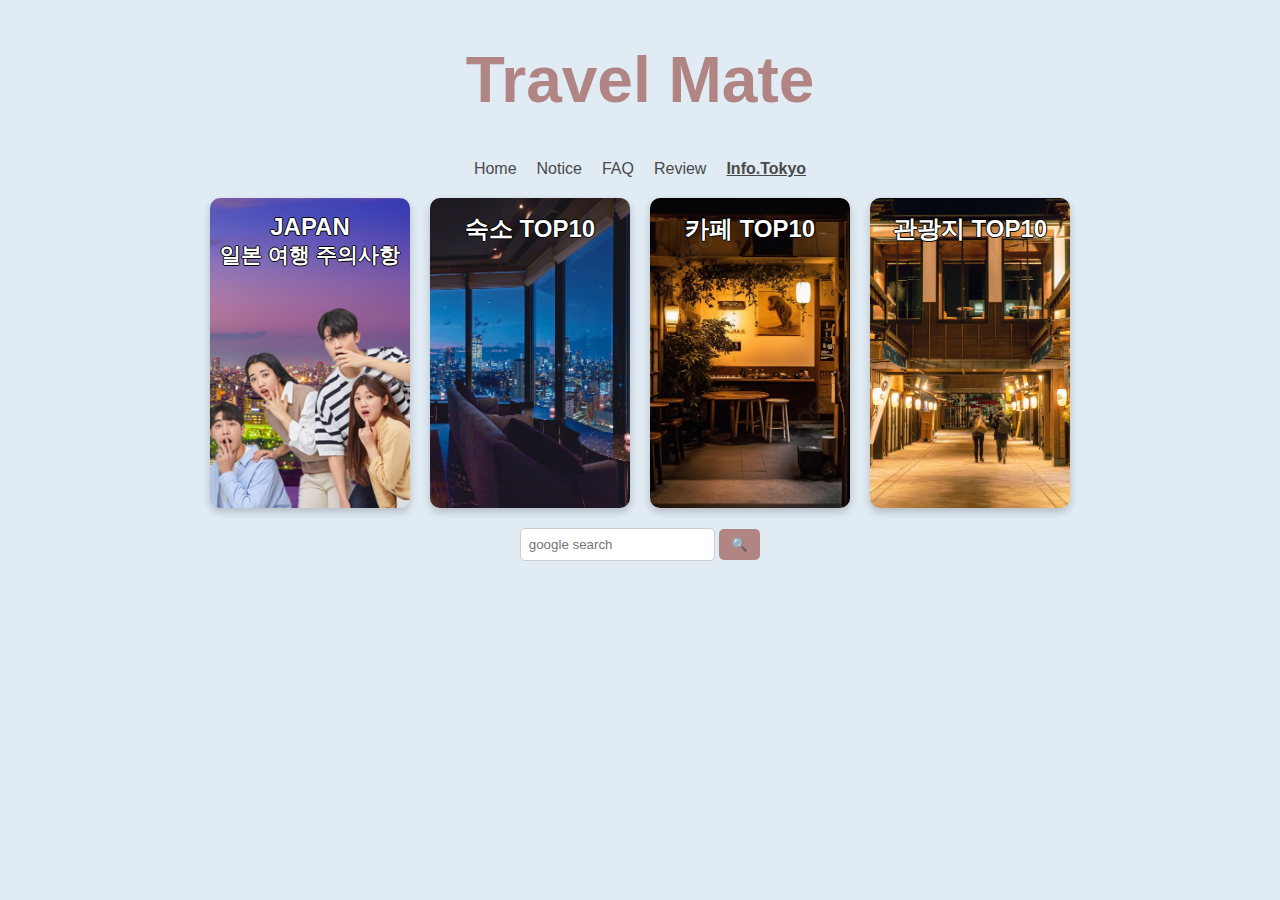
<file: TravelMate/src/webapp/infoTokyo.html>
<!DOCTYPE html>
<html lang="ko">
<head>
    <meta charset="UTF-8">
    <meta name="viewport" content="width=device-width, initial-scale=1.0">
    <title>Info.Tokyo</title>
    <link rel="stylesheet" href="assets/css/infoTokyo.css">
</head>
<body>
    <body>
        <header>
            <h1>Travel Mate</h1>
        </header>
        
        <nav>
            <ul>
            	<li><a href="mainPage.jsp">Home</a></li>
                <li><a href="#">Notice</a></li>
                <li><a href="#">FAQ</a></li>
                <li><a href="reviewList.html">Review</a></li>
                <li><a href="infoTokyo.html" class="active">Info.Tokyo</a></li> <!-- 활성화된 메뉴 -->
            </ul>
        </nav>
    <main>
        <section class="info-cards">
            <div class="info-card" style="background-image: url('img/어머나.png');">
                <div class="info-card-text">
                    <h2>JAPAN</h2>
                    <p>일본 여행 주의사항</p>
                </div>
            </div>
            <div class="info-card" style="background-image: url('img/숙소.png');">
                <div class="info-card-text">
                    <h2>숙소 TOP10</h2>
                </div>
            </div>
            <div class="info-card" style="background-image: url('img/cafe.jpg');">
                <div class="info-card-text">
                    <h2>카페 TOP10</h2>
                </div>
            </div>
            <div class="info-card" style="background-image: url('img/관광.jpg');">
                <div class="info-card-text">
                    <h2>관광지 TOP10</h2>
                </div>
            </div>
        </section>
    </main>

    <footer>
        <form onsubmit="openGoogleSearch(event)">
            <input type="text" id="google-search-input" placeholder="google search">
            <button type="submit">🔍</button>
        </form>
    </footer>
    <script src="assets/js/infoTokyo.js"></script>
</body>
</html>
</file>
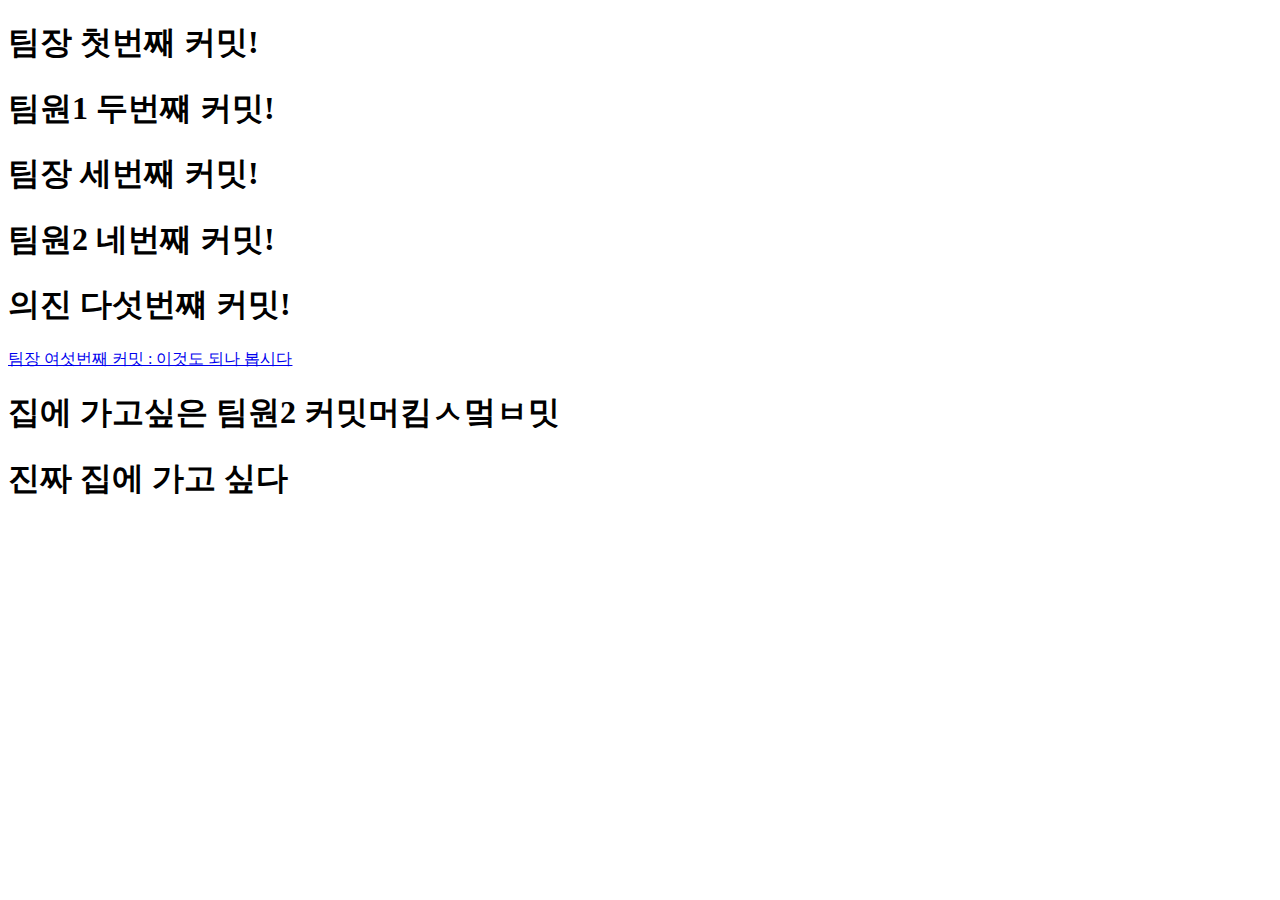
<file: GitTest/src/main/webapp/ex01.html>
<!DOCTYPE html>
<html>
<head>
<meta charset="UTF-8">
<title>Insert title here</title>
</head>
<body>

	<h1>팀장 첫번째 커밋!</h1>
	<h1>팀원1 두번쨰 커밋!</h1>
	<h1>팀장 세번째 커밋!</h1>
	<h1>팀원2 네번째 커밋!</h1>
	<h1>의진 다섯번쨰 커밋!</h1>
	
	<a href = "test.jsp">팀장 여섯번째 커밋 : 이것도 되나 봅시다</a>
	<h1>집에 가고싶은 팀원2 커밋머킴ㅅ멐ㅂ밋</h1>
	<h1>진짜 집에 가고 싶다</h1>
</body>
</html>
</file>
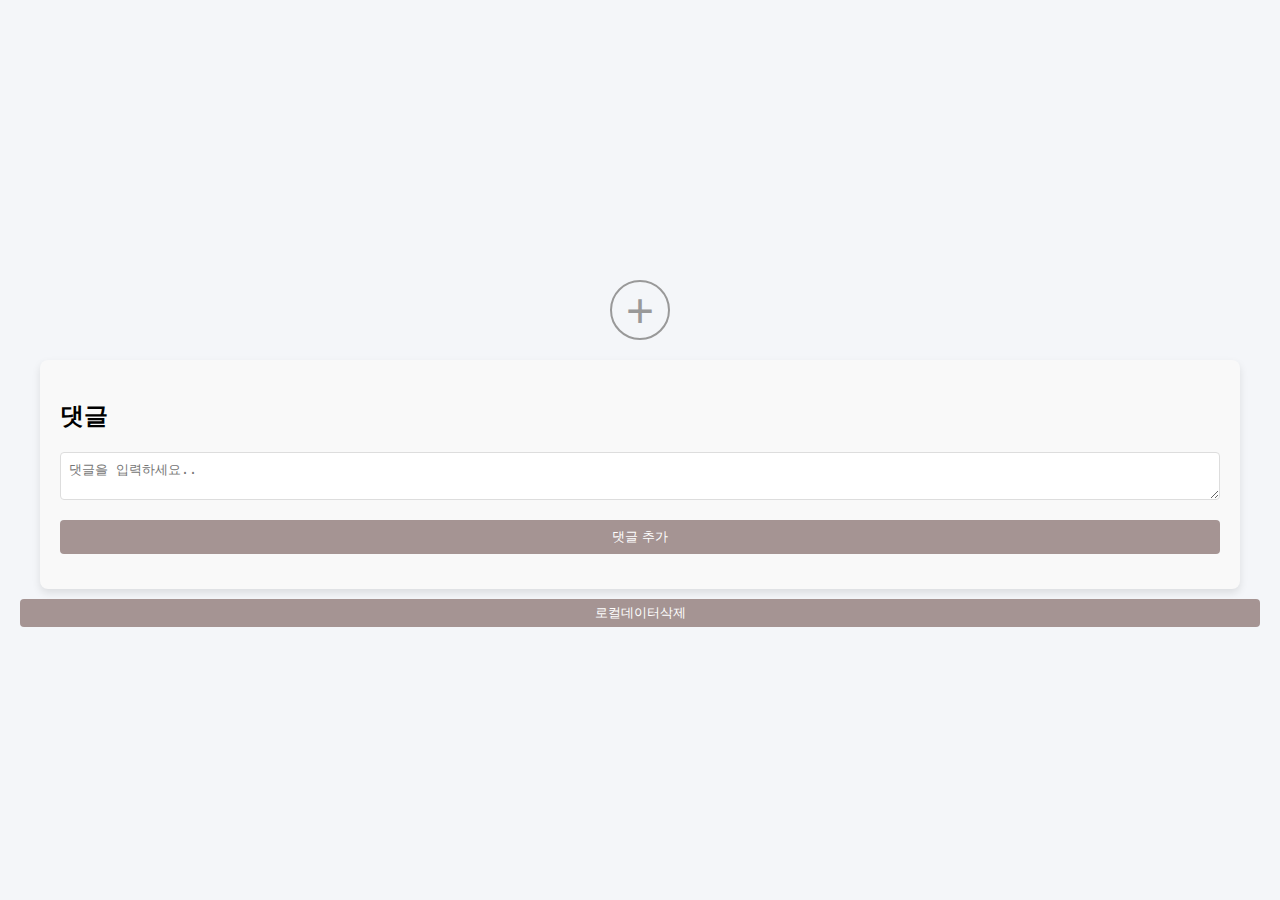
<file: TravelMate/src/main/webapp/kb_index.html>
<!DOCTYPE html>
<html lang="ko">
<head>
    <meta charset="UTF-8">
    <meta name="viewport" content="width=device-width, initial-scale=1.0">
    <title>여행 일정 칸반 보드</title>
    <link rel="stylesheet" href="assets/css/kb_style.css">
</head>
<body>
    <div class="kanban-container">
        <div class="kanban-board" id="kanban-board">
            <!-- JavaScript에서 컬럼이 생성됩니다. -->
        </div>
        <div class="add-day-button" onclick="addNewDay()">+</div>
    </div>
    <!-- 칸반보드 아래쪽에 댓글 섹션 -->
     <div id="comment-section" class="container">
        <h2>댓글</h2>
        <div id="comment-form">
            <textarea id="comment-content" placeholder="댓글을 입력하세요.."></textarea>
            <button id="add-comment">댓글 추가</button>
        </div>
        <div id="comments"></div>
        <div id="pagination" class="pagination"></div>
    </div>
    
    <button id = 'local'>로컬데이터삭제</button>
    

    <script src="https://ajax.googleapis.com/ajax/libs/jquery/3.5.1/jquery.min.js"></script>
    <script src="assets/js/kb_script.js"></script>
</body>
</html>
</file>
<file: TravelMate/src/webapp/assets/css/infoTokyo.css>
body {
    font-family: Arial, sans-serif;
    color: #4a4a4a;
    background-color: #e0ebf4;
    margin: 0;
    padding: 0;
    text-align: center;
}

header {
    font-size: 2rem;
    color: #b08584;
    margin: 20px 0;
}

/* 네비게이션 스타일 */
nav ul {
    list-style-type: none;
    padding: 0;
    display: flex;
    justify-content: center;
    gap: 20px;
    margin-bottom: 20px;
}

nav ul li a {
    color: inherit; /* 부모 요소의 색상 상속 */
    text-decoration: none; /* 밑줄 제거 */
}

nav ul li a:visited,
nav ul li a:hover,
nav ul li a:active {
    color: inherit; /* 방문, 호버, 클릭 시에도 색상이 바뀌지 않도록 */
    text-decoration: none;
}

nav ul li a.active {
    font-weight: bold;
    text-decoration: underline;
}

.info-cards {
    display: flex;
    justify-content: center;
    gap: 20px;
    margin-bottom: 20px;
}

.info-card {
    background-size: cover;
    background-position: center;
    background-repeat: no-repeat;
    width: 200px;
    height: 300px;
    border-radius: 10px;
    display: flex;
    align-items: flex-start; /* 텍스트가 상단에 위치하도록 수정 */
    justify-content: center;
    position: relative;
    overflow: hidden;
    box-shadow: 0 4px 8px rgba(0, 0, 0, 0.2);
    color: white;
    padding-top: 10px; /* 텍스트와 카드 상단 사이 간격 */
}

.info-card-text {
    text-align: center;
    font-weight: bold;
    /* background-color: rgba(0, 0, 0, 0.5); */
    padding: 5px 10px;
    border-radius: 5px;
}

.info-card h2 {
    margin: 0;
    font-size: 1.5rem;
    text-shadow: -1px 0px black, 0px 1px black, 1px 0px black, 0px -1px black;
}

.info-card p {
    margin: 0;
    font-size: 1.3rem;
    text-shadow: -1px 0px black, 0px 1px black, 1px 0px black, 0px -1px black;
}

footer {
    margin-top: 20px;
}

footer input[type="text"] {
    padding: 8px;
    border-radius: 5px;
    border: 1px solid #ccc;
}

footer button {
    padding: 8px 12px;
    background-color: #b08584;
    color: #fff;
    border: none;
    border-radius: 5px;
    cursor: pointer;
}
</file>
<file: TravelMate/src/main/webapp/assets/css/kb_style.css>
* {
    box-sizing: border-box;
}

body {
    font-family: Arial, sans-serif;
    display: flex;
    flex-direction: column;
    align-items: center;
    margin: 0;
    padding: 20px;
    background-color: #f4f6f9;
}

.kanban-board {
    display: flex;
    gap: 53px;
    align-items: stretch;
    flex-wrap: wrap;
    width: 100%;
    margin-bottom: 20px; /* 칸반보드와 댓글 섹션 사이의 간격 */
}

.kanban-column {
    background-color: #fff;
    width: 250px;
    padding: 10px;
    border-radius: 8px;
    box-shadow: 0 4px 8px rgba(0, 0, 0, 0.1);
    display: flex;
    flex-direction: column;
    justify-content: flex-start;
    height: 100%
}

.delete-icon{
	width: 20px;
	height: 20px;
}

.kanban-column h2 {
    text-align: center;
    color: #333;
}

.kanban-items {
    min-height: 300px;
    padding: 10px;
    border: 1px solid #ddd;
    border-radius: 4px;
    background-color: #fafafa;
    display: flex;
    flex-direction: column;
    gap: 10px;
}

.kanban-card {
    background-color: #ffffff;
    padding: 8px;
    border-radius: 4px;
    box-shadow: 0 2px 4px rgba(0, 0, 0, 0.2);
    cursor: pointer;
    display: flex;
    flex-direction: column;
    overflow-wrap: anywhere;
}

.card-input {
    width: 100%;
    border: none;
    resize: none;
    overflow: hidden;
    font-family: inherit;
    font-size: inherit;
    background: transparent;
    white-space: pre-wrap;
    word-break: break-word;
    min-height: 40px;
}

button {
    width: 100%;
    padding: 5px;
    margin-top: 10px;    background-color: #a59493;
    color: white;
    border: none;
    border-radius: 4px;
    cursor: pointer;
}

.delete-card-button { 
    width: 50px; /* 원하는 너비 */
    /* background-color: transparent; */
    border: none;
    color: #ffffff;
    cursor: pointer;
    font-size: 1.2em;
    display: flex;
    align-items: center;
    justify-content: center;
    margin-left: auto; /* 오른쪽 끝으로 정렬 */
}

button:hover {
    background-color: #acc4dc;
}

.like-button {
    width: 50px; /* 원하는 너비 */
    background-color: transparent;
    border: none;
    color: #837676; /* 하트 색상 */
    cursor: pointer;
    font-size: 1.2em;
    display: flex;
    align-items: center;
    justify-content: center;
    margin-left: auto; /* 오른쪽 끝으로 정렬 */
    /* padding: 0; */
}

.like-button span {
    margin-left: 5px; /* 하트와 숫자 사이의 간격 */
}

.kanban-container {
    display: flex;
    flex-direction: column; /* 세로 정렬 */
    align-items: center;
    gap: 20px;
    padding: 20px;
    width: 100%;
    max-width: 1200px;
}


.add-day-button {
    font-size: 48px;
    color: #999;
    display: flex;
    align-items: center;
    justify-content: center;
    width: 60px;
    height: 60px;
    border-radius: 50%;
    border: 2px solid #999;
    cursor: pointer;
    transition: background-color 0.3s, color 0.3s;
    margin-top: 200px; /* 마지막 컬럼의 중앙부와 맞추기 위한 위치 조정 */
}

.add-day-button:hover {
    background-color: #e6e6e6;
    color: #666;
}


#comment-section {
    width: 100%;
    max-width: 1200px; /* 댓글 섹션의 너비를 칸반보드에 맞춤 */
    padding: 20px;
    background-color: #f9f9f9;
    border-radius: 8px;
    box-shadow: 0 4px 8px rgba(0, 0, 0, 0.1);
}
.comment {
    display: flex;
    align-items: center;
    padding: 10px;
    background-color: #ffffff;
    border-radius: 4px;
    box-shadow: 0 2px 4px rgba(0, 0, 0, 0.1);
    margin-bottom: 10px;
    max-width: 800px;
    width: 100%;
    word-break: break-word;
}

.comment-text {
    flex: 1; /* 텍스트가 가능한 공간을 차지하도록 */
    margin-right: 10px; /* 좋아요 버튼과의 간격 */
    word-break: break-word;
    display: inline-block;
}

#comments {
    margin-bottom: 15px;
}

#comment-form {
    display: flex;
    flex-direction: column;
}

#comment-content {
    width: 100%;
    padding: 8px;
    margin-bottom: 10px;
    border-radius: 4px;
    border: 1px solid #ddd;
    resize: vertical;
}

#add-comment {
    align-self: flex-end;
    padding: 8px 12px;
    /* background-color: #a59493; */
    color: white;
    border: none;
    border-radius: 4px;
    cursor: pointer;
}

#add-comment:hover {
    background-color: #a59493;
}

.like-button {
    background-color: transparent;
    border: none;
    color: #ff5e5e; /* 하트 색상 */
    cursor: pointer;
    font-size: 1.2em;
    padding: 0;
    display: flex;
    align-items: center;
    justify-content: flex-end;
}

.like-button:hover {
    color: #ff4c4c;
}

.like-button:disabled {
    cursor: default;
    color: #ccc;
}

.pagination {
    display: flex;
    justify-content: center;
    gap: 5px;
    margin-top: 15px;
}

.pagination button {
    background-color: transparent;
    border: none;
    color: #333;
    cursor: pointer;
    font-size: 1em;
    padding: 5px;
    border-radius: 4px;
}

.pagination button.active-page {
    font-weight: bold;
    color: #007bff;
    background-color: #e6f0ff;
}

.pagination button:hover {
    color: #0056b3;
    background-color: #f0f8ff;
}
</file>
